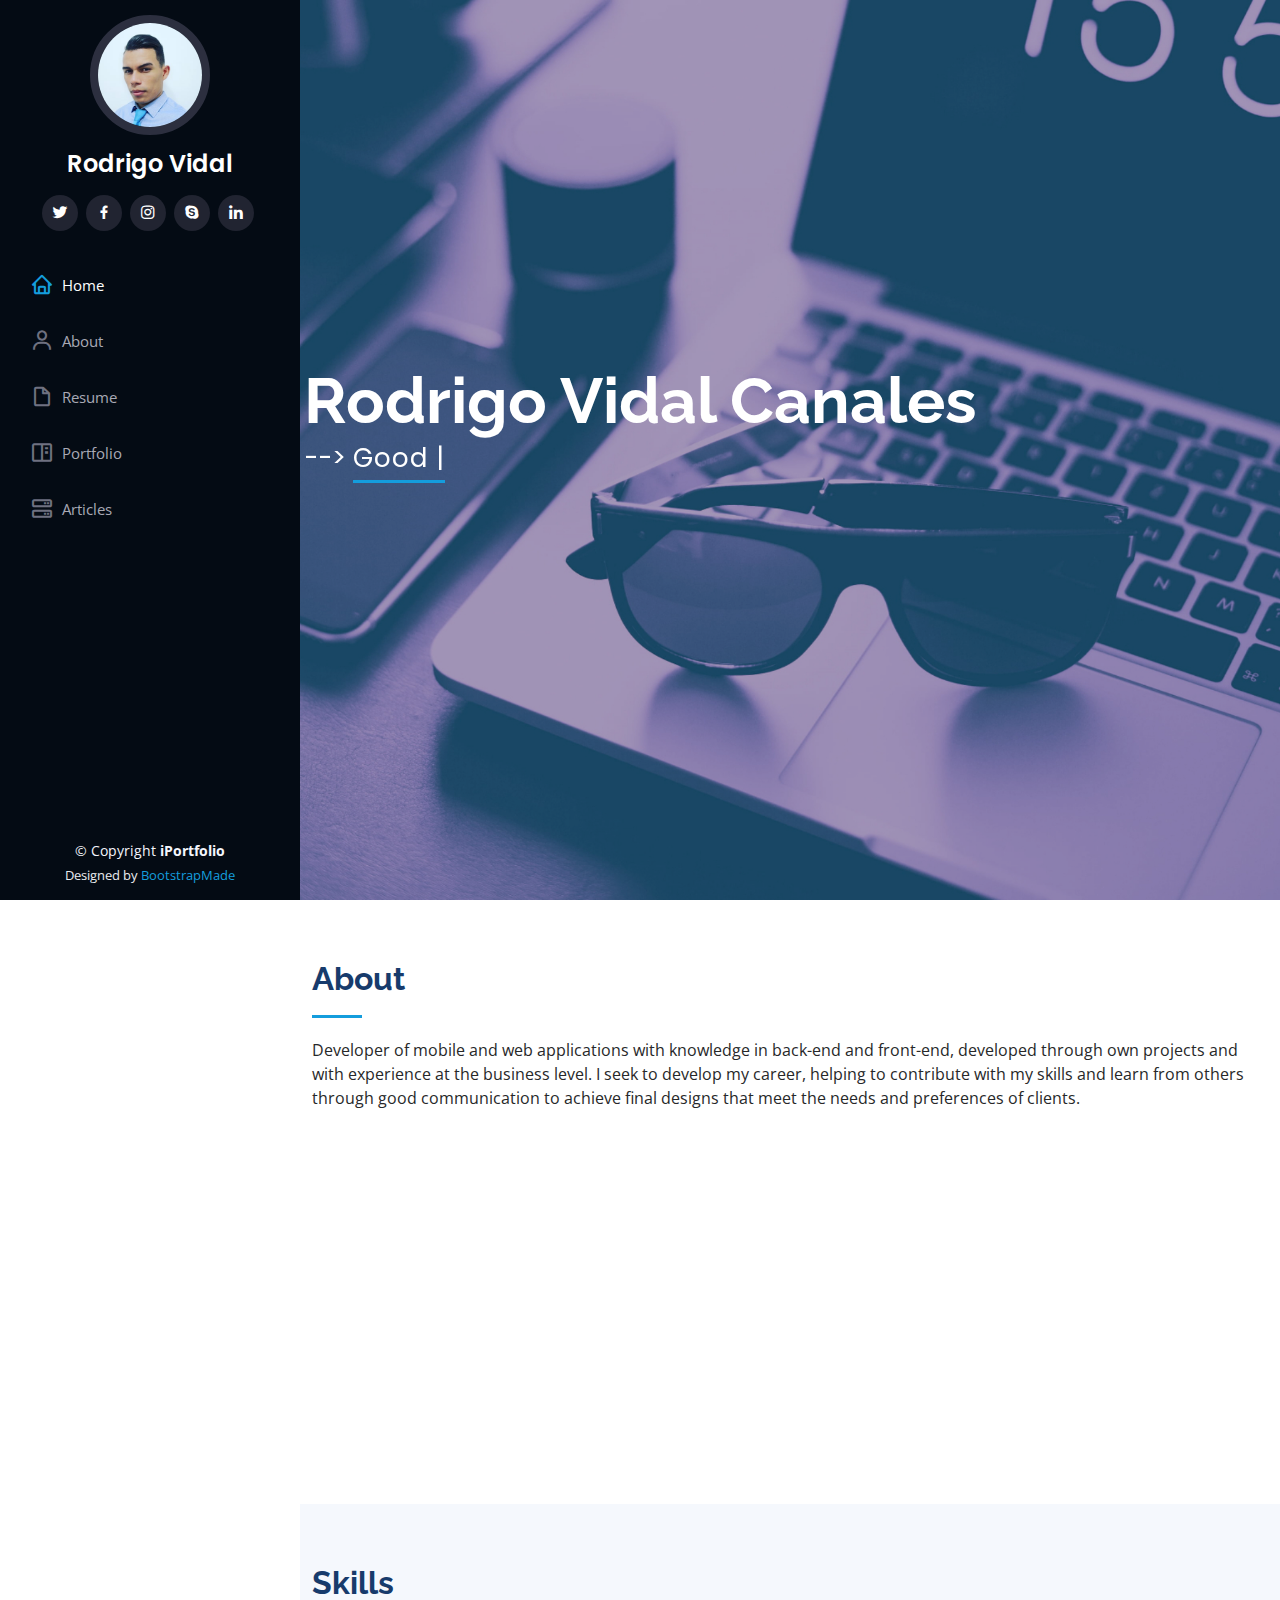
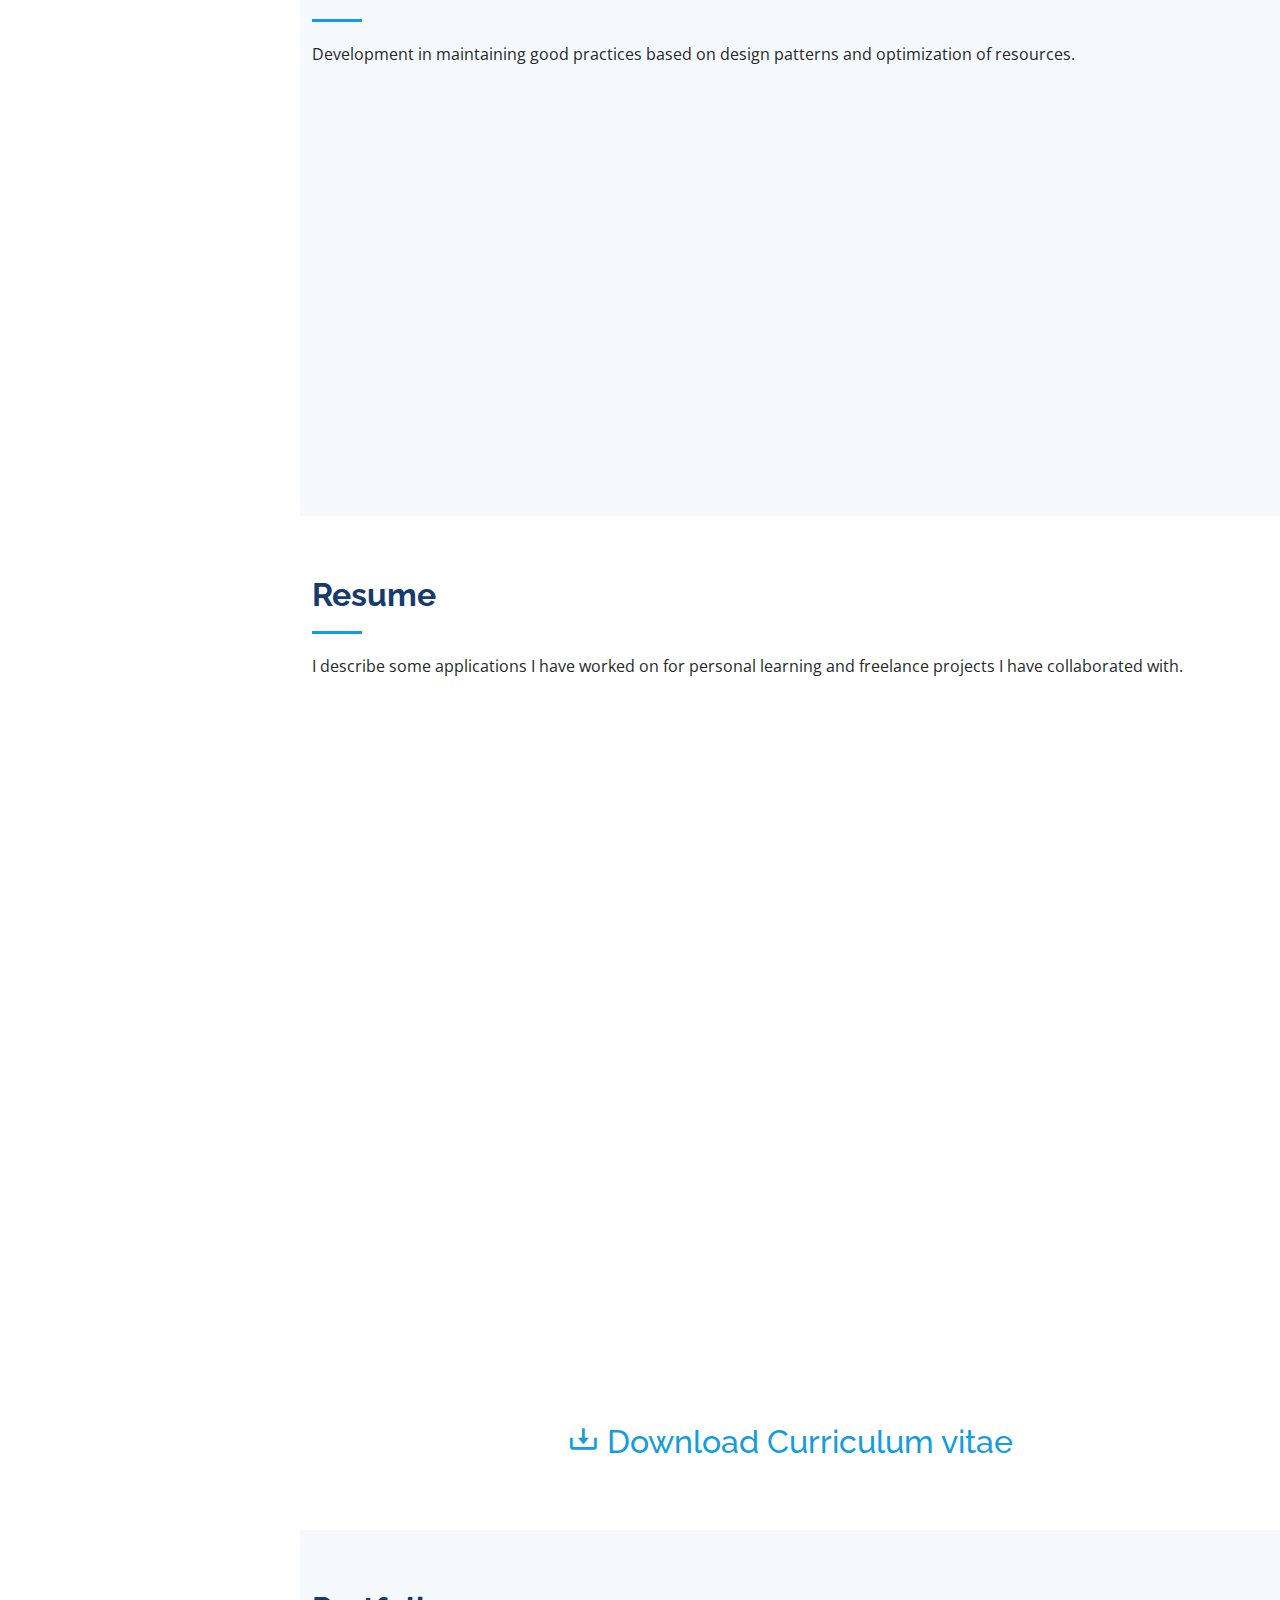
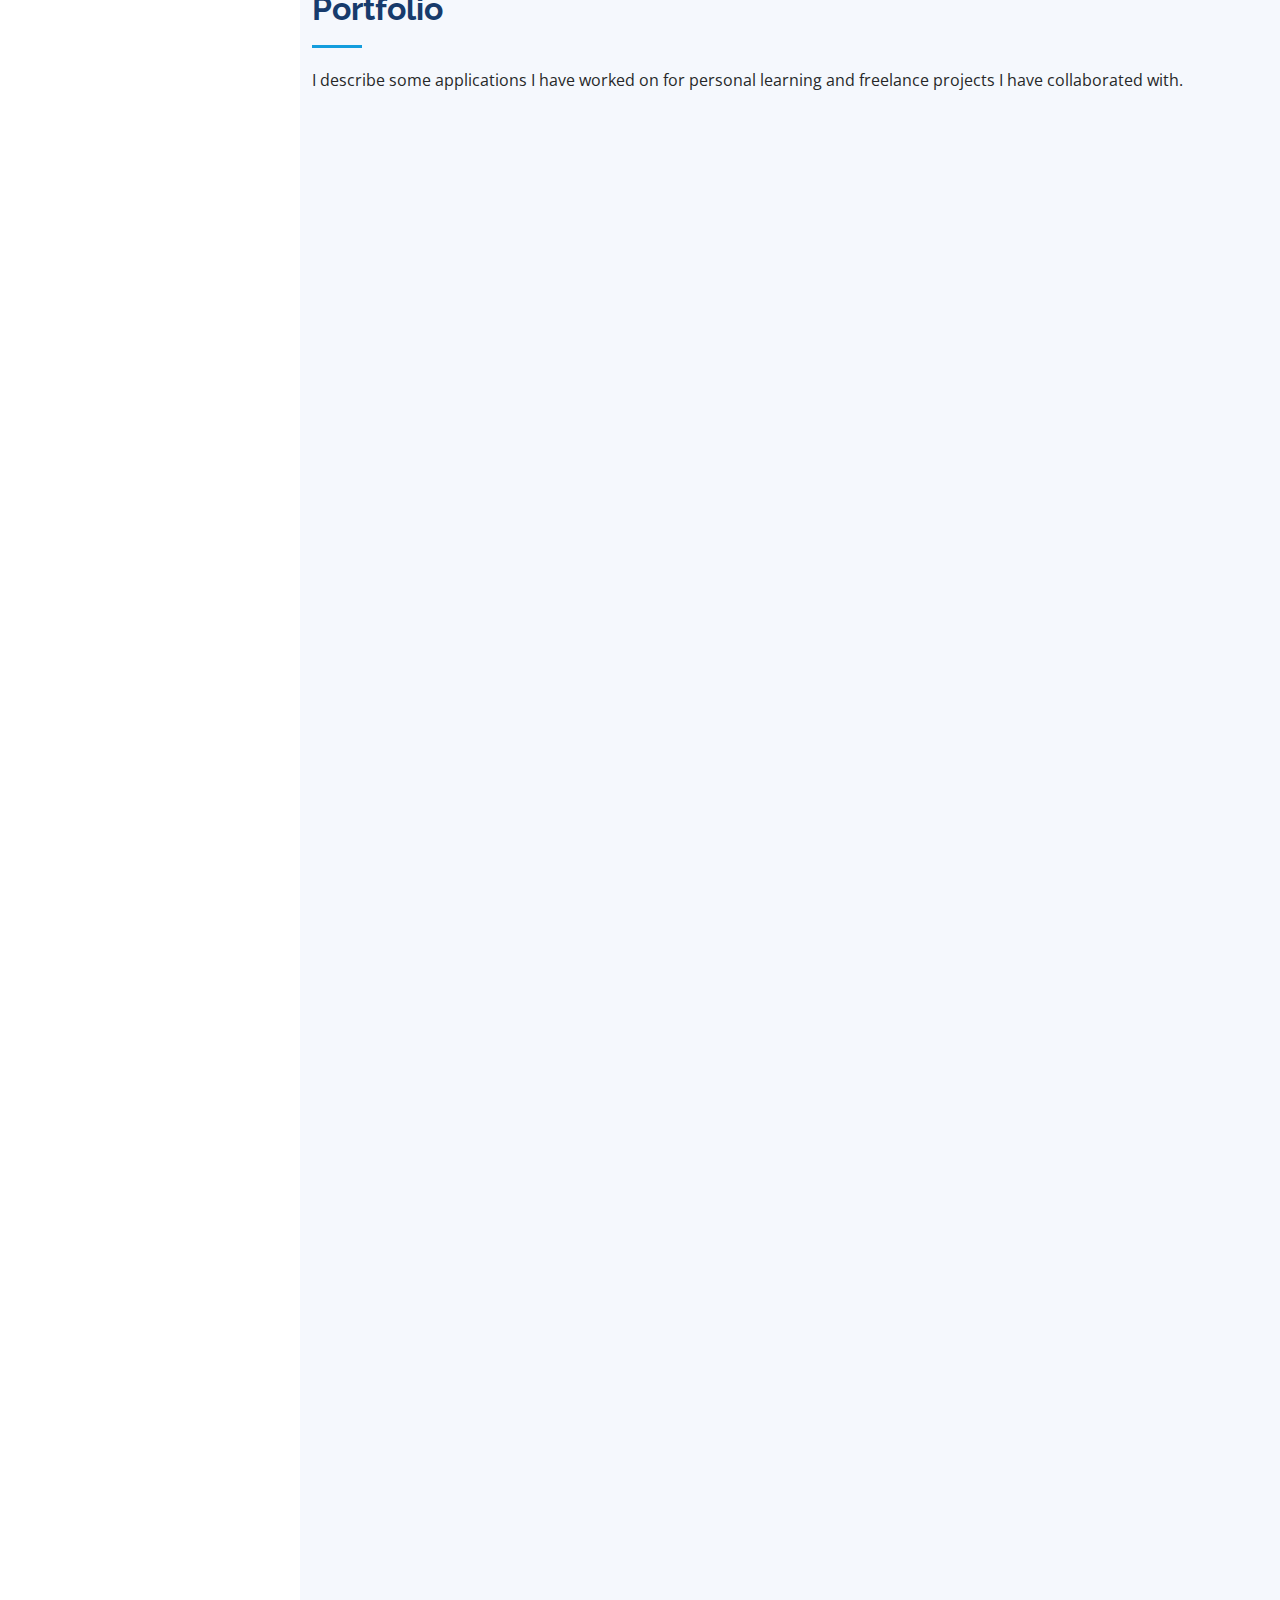
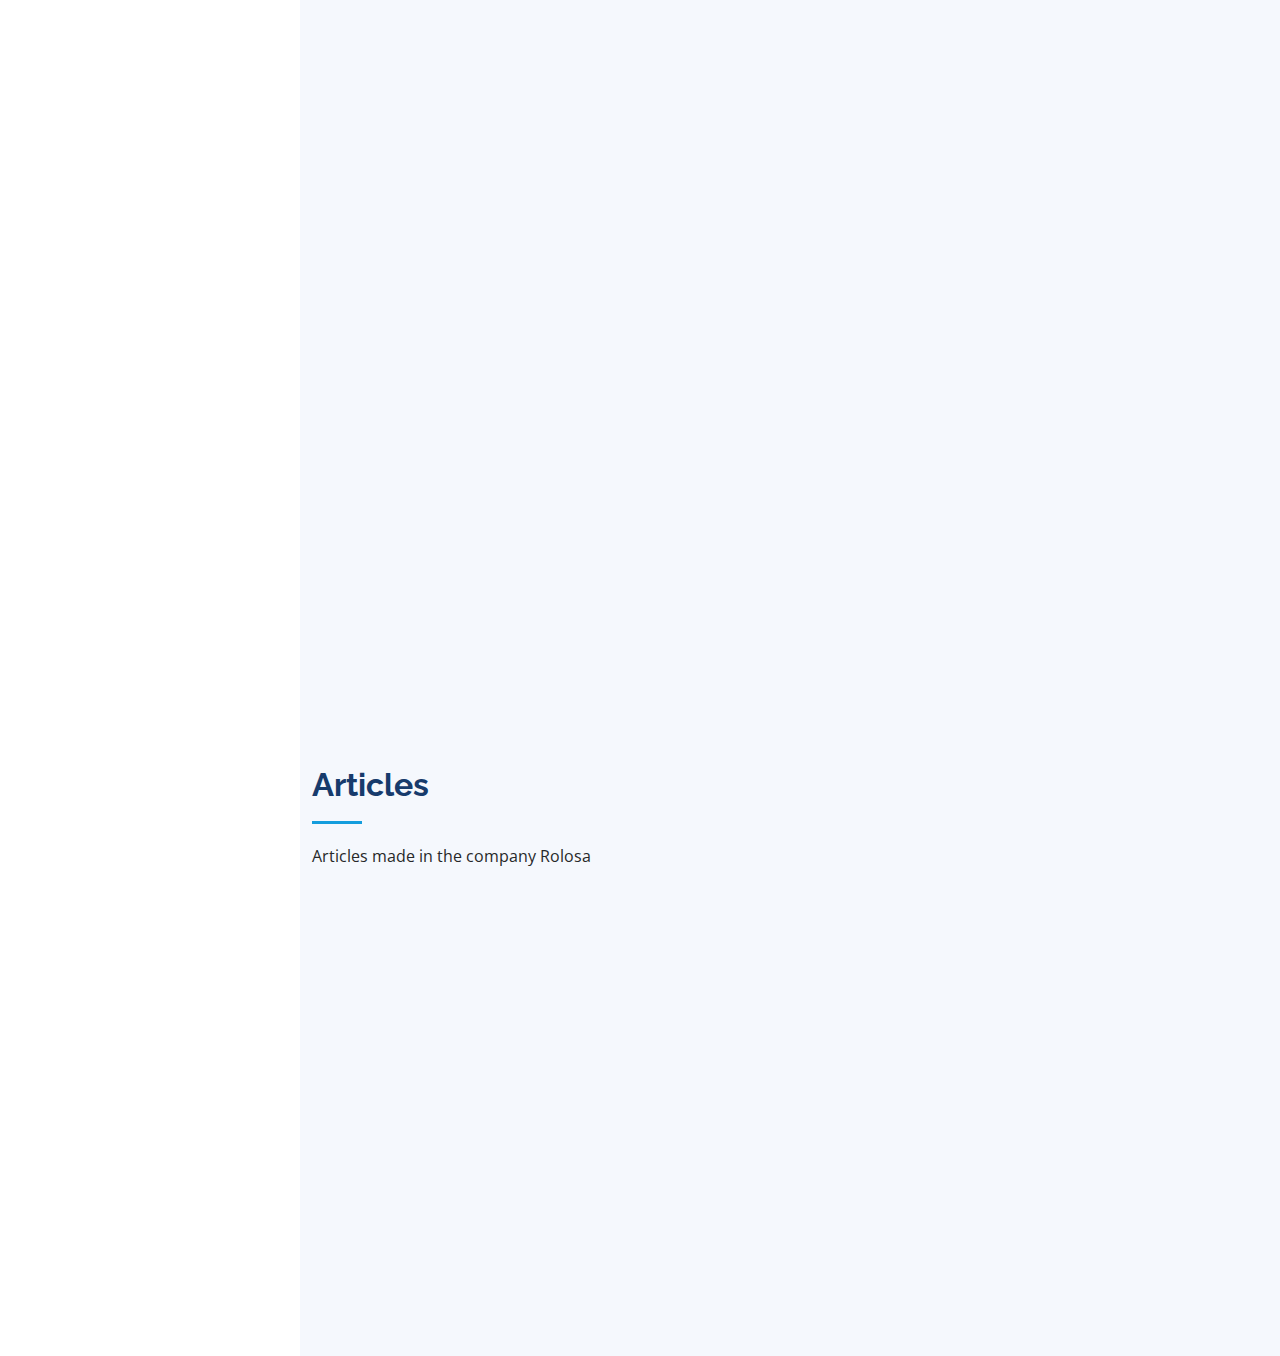
<file: index.html>
<!DOCTYPE html>
<html lang="en">

<head>
    <meta charset="utf-8">
    <meta content="width=device-width, initial-scale=1.0" name="viewport">

    <title>Rodrigo Vidal-Portafolio</title>
    <meta content="" name="description">
    <meta content="" name="keywords">

    <!-- Favicons -->
    <link href="assets/img/favicon.png" rel="icon">
    <link href="assets/img/apple-touch-icon.png" rel="apple-touch-icon">

    <!-- Google Fonts -->
    <link href="https://fonts.googleapis.com/css?family=Open+Sans:300,300i,400,400i,600,600i,700,700i|Raleway:300,300i,400,400i,500,500i,600,600i,700,700i|Poppins:300,300i,400,400i,500,500i,600,600i,700,700i" rel="stylesheet">

    <!-- Vendor CSS Files -->
    <link href="assets/vendor/aos/aos.css" rel="stylesheet">
    <link href="assets/vendor/bootstrap/css/bootstrap.min.css" rel="stylesheet">
    <link href="assets/vendor/bootstrap-icons/bootstrap-icons.css" rel="stylesheet">
    <link href="assets/vendor/boxicons/css/boxicons.min.css" rel="stylesheet">
    <link href="assets/vendor/glightbox/css/glightbox.min.css" rel="stylesheet">
    <link href="assets/vendor/swiper/swiper-bundle.min.css" rel="stylesheet">

    <!-- Template Main CSS File -->
    <link href="assets/css/style.css" rel="stylesheet">


</head>

<body>

    <!-- ======= Mobile nav toggle button ======= -->
    <i class="bi bi-list mobile-nav-toggle d-xl-none"></i>

    <!-- ======= Header ======= -->
    <header id="header">
        <div class="d-flex flex-column">

            <div class="profile">
                <img src="assets/img/profile-img3.jpg" alt="" class="img-fluid rounded-circle">
                <h1 class="text-light"><a href="index.html">Rodrigo Vidal</a></h1>
                <div class="social-links mt-3 text-center">
                    <a href="https://twitter.com/rodrigo48194136" class="twitter"><i class="bx bxl-twitter"></i></a>
                    <a href="https://www.facebook.com/rodrigovidalc" class="facebook"><i class="bx bxl-facebook"></i></a>
                    <a href="https://www.instagram.com/rodrigo_vidal_c/" class="instagram"><i class="bx bxl-instagram"></i></a>
                    <a href="#" class="google-plus"><i class="bx bxl-skype"></i></a>
                    <a href="https://www.linkedin.com/in/rodrigovidalc" class="linkedin"><i class="bx bxl-linkedin"></i></a>
                </div>
            </div>

            <nav id="navbar" class="nav-menu navbar">
                <ul>
                    <li><a href="#hero" class="nav-link scrollto active"><i class="bx bx-home"></i> <span>Home</span></a></li>
                    <li><a href="#about" class="nav-link scrollto"><i class="bx bx-user"></i> <span>About</span></a></li>
                    <li><a href="#resume" class="nav-link scrollto"><i class="bx bx-file-blank"></i> <span>Resume</span></a></li>
                    <li><a href="#portfolio" class="nav-link scrollto"><i class="bx bx-book-content"></i> <span>Portfolio</span></a></li>
                    <li><a href="#testimonials" class="nav-link scrollto"><i class="bx bx-server"></i> <span>Articles</span></a></li>
                    <!--   <li><a href="#contact" class="nav-link scrollto"><i class="bx bx-envelope"></i> <span>Contact</span></a></li> -->
                </ul>
            </nav>
            <!-- .nav-menu -->
        </div>
    </header>
    <!-- End Header -->

    <!-- ======= Hero Section ======= -->
    <section id="hero" class="d-flex flex-column justify-content-center align-items-center">
        <div class="hero-container" data-aos="fade-in">
            <h1>Rodrigo Vidal Canales </h1>
            <p>--> <span class="typed" data-typed-items="Good comunication, Responsability, Tolerance,Creative ,Puntuality,
        Analysis,Commitment, Teamwork "></span></p>
        </div>
    </section>
    <!-- End Hero -->

    <main id="main">

        <!-- ======= About Section ======= -->
        <section id="about" class="about">
            <div class="container">

                <div class="section-title">
                    <h2>About</h2>
                    <p> Developer of mobile and web applications with knowledge in back-end and front-end, developed through own projects and with experience at the business level. I seek to develop my career, helping to contribute with my skills and learn
                        from others through good communication to achieve final designs that meet the needs and preferences of clients. </p>
                </div>

                <div class="row">
                    <div class="col-lg-4" data-aos="fade-right">
                        <img src="assets/img/profile-img3.jpg" class="img-fluid" alt="">
                    </div>
                    <div class="col-lg-8 pt-4 pt-lg-0 content" data-aos="fade-left">
                        <h3> Jr. Developer Movil &amp; Web.</h3>
                        <p class="fst-italic">
                            What you do today is part of the future?. 
                        </p>
                        <div class="row">
                            <div class="col-lg-6">
                                <ul>
                                    <li><i class="bi bi-chevron-right"></i> <strong>Phone:</strong> <span>+506 7284 8535</span></li>
                                    <li><i class="bi bi-chevron-right"></i> <strong>City:</strong> <span>Liberia, Guanacaste, CRC</span></li>
                                    <li><a class="bi bi-chevron-right" href="https://github.com/vidal1101" target="_blank"><strong>GitHub:</strong> <span>Vidal1101</span></a></li>
                                    <li><i class="bi bi-chevron-right"></i> <strong>Age:</strong> <span>23</span></li>

                                </ul>
                            </div>
                            <div class="col-lg-6">
                                <ul>
                                    <li><i class="bi bi-chevron-right"></i> <strong>Degree:</strong> <span>Junior</span></li>
                                    <li><i class="bi bi-chevron-right"></i> <strong>PhEmailone:</strong> <span>Rodrigovidal278@gmail.com</span></li>
                                    <li><i class="bi bi-chevron-right"></i> <strong>Freelance:</strong> <span>Available</span></li>
                                    <li><a class="bi bi-chevron-right" href="https://www.youtube.com/@codeveloper"  target="_blank" ><strong>Youtube:</strong> <span>Codeveloper</span></a></li>
                                    
                                </ul>
                            </div>
                        </div>
                        <p>
                            The effective exploitation of its abstraction capabilities must be considered one of the most vital activities of a competent programmer. </p>
                    </div>
                </div>

            </div>
        </section>
        <!-- End About Section -->

        <!-- ======= Facts Section ======= -->
        <!--
    <section id="facts" class="facts">
      <div class="container">

        <div class="section-title">
          <h2>Facts</h2>
          <p>Magnam dolores commodi suscipit. Necessitatibus eius consequatur ex aliquid fuga eum quidem. Sit sint consectetur velit. Quisquam quos quisquam cupiditate. Et nemo qui impedit suscipit alias ea. Quia fugiat sit in iste officiis commodi quidem hic quas.</p>
        </div>

        <div class="row no-gutters">

          <div class="col-lg-3 col-md-6 d-md-flex align-items-md-stretch" data-aos="fade-up">
            <div class="count-box">
              <i class="bi bi-emoji-smile"></i>
              <span data-purecounter-start="0" data-purecounter-end="232" data-purecounter-duration="1" class="purecounter"></span>
              <p><strong>Happy Clients</strong> consequuntur quae</p>
            </div>
          </div>

          <div class="col-lg-3 col-md-6 d-md-flex align-items-md-stretch" data-aos="fade-up" data-aos-delay="100">
            <div class="count-box">
              <i class="bi bi-journal-richtext"></i>
              <span data-purecounter-start="0" data-purecounter-end="521" data-purecounter-duration="1" class="purecounter"></span>
              <p><strong>Projects</strong> adipisci atque cum quia aut</p>
            </div>
          </div>

          <div class="col-lg-3 col-md-6 d-md-flex align-items-md-stretch" data-aos="fade-up" data-aos-delay="200">
            <div class="count-box">
              <i class="bi bi-headset"></i>
              <span data-purecounter-start="0" data-purecounter-end="1453" data-purecounter-duration="1" class="purecounter"></span>
              <p><strong>Hours Of Support</strong> aut commodi quaerat</p>
            </div>
          </div>

          <div class="col-lg-3 col-md-6 d-md-flex align-items-md-stretch" data-aos="fade-up" data-aos-delay="300">
            <div class="count-box">
              <i class="bi bi-people"></i>
              <span data-purecounter-start="0" data-purecounter-end="32" data-purecounter-duration="1" class="purecounter"></span>
              <p><strong>Hard Workers</strong> rerum asperiores dolor</p>
            </div>
          </div>

        </div>

      </div>
    </section><!-- End Facts Section -->



        <!-- ======= Skills Section ======= -->
        <section id="skills" class="skills section-bg">
            <div class="container">

                <div class="section-title">
                    <h2>Skills</h2>
                    <p>
                        Development in maintaining good practices based on design patterns and optimization of resources.

                    </p>
                </div>

                <div class="row skills-content">

                    <div class="col-lg-6" data-aos="fade-up">

                        <div class="progress">
                            <span class="skill">JAVA<i class="val">70%</i></span>
                            <div class="progress-bar-wrap">
                                <div class="progress-bar" role="progressbar" aria-valuenow="70" aria-valuemin="0" aria-valuemax="100"></div>
                            </div>
                        </div>

                        <div class="progress">
                            <span class="skill">PYTHON <i class="val">70%</i></span>
                            <div class="progress-bar-wrap">
                                <div class="progress-bar" role="progressbar" aria-valuenow="70" aria-valuemin="0" aria-valuemax="100"></div>
                            </div>
                        </div>



                        <div class="progress">
                            <span class="skill">JAVASCRIPT <i class="val">70%</i></span>
                            <div class="progress-bar-wrap">
                                <div class="progress-bar" role="progressbar" aria-valuenow="60" aria-valuemin="0" aria-valuemax="100"></div>
                            </div>
                        </div>

                        <div class="progress">
                            <span class="skill">DART <i class="val">70%</i></span>
                            <div class="progress-bar-wrap">
                                <div class="progress-bar" role="progressbar" aria-valuenow="70" aria-valuemin="0" aria-valuemax="100"></div>
                            </div>
                        </div>

                        <div class="progress">
                            <span class="skill">PHP <i class="val">50%</i></span>
                            <div class="progress-bar-wrap">
                                <div class="progress-bar" role="progressbar" aria-valuenow="50" aria-valuemin="0" aria-valuemax="100"></div>
                            </div>
                        </div>

                        <div class="progress">
                            <span class="skill">SQLSERVER <i class="val">75%</i></span>
                            <div class="progress-bar-wrap">
                                <div class="progress-bar" role="progressbar" aria-valuenow="75" aria-valuemin="0" aria-valuemax="100"></div>
                            </div>
                        </div>



                    </div>

                    <div class="col-lg-6" data-aos="fade-up" data-aos-delay="100">

                        <div class="progress">
                            <span class="skill">Docker <i class="val">30%</i></span>
                            <div class="progress-bar-wrap">
                                <div class="progress-bar" role="progressbar" aria-valuenow="30" aria-valuemin="0" aria-valuemax="100"></div>
                            </div>
                        </div>

                        <div class="progress">
                            <span class="skill">CSS <i class="val">40%</i></span>
                            <div class="progress-bar-wrap">
                                <div class="progress-bar" role="progressbar" aria-valuenow="40" aria-valuemin="0" aria-valuemax="100"></div>
                            </div>
                        </div>


                        <div class="progress">
                            <span class="skill">FLUTTER <i class="val">80%</i></span>
                            <div class="progress-bar-wrap">
                                <div class="progress-bar" role="progressbar" aria-valuenow="80" aria-valuemin="0" aria-valuemax="100"></div>
                            </div>
                        </div>

                        <div class="progress">
                            <span class="skill">GIT <i class="val">75%</i></span>
                            <div class="progress-bar-wrap">
                                <div class="progress-bar" role="progressbar" aria-valuenow="75" aria-valuemin="0" aria-valuemax="100"></div>
                            </div>
                        </div>

                        <div class="progress">
                            <span class="skill">BOOTSTRAP <i class="val">70%</i></span>
                            <div class="progress-bar-wrap">
                                <div class="progress-bar" role="progressbar" aria-valuenow="70" aria-valuemin="0" aria-valuemax="100"></div>
                            </div>
                        </div>




                    </div>

                </div>

            </div>
        </section>
        <!-- End Skills Section -->

        <!-- ======= Resume Section ======= -->
        <section id="resume" class="resume">
            <div class="container">

                <div class="section-title">
                    <h2>Resume</h2>
                    <p> I describe some applications I have worked on for personal learning and freelance projects I have collaborated with.</p>
                </div>

                <div class="row">
                    <div class="col-lg-6" data-aos="fade-up">
                        <h3 class="resume-title">Sumary</h3>
                        <div class="resume-item pb-0">
                            <h4>Rodrigo Vidal</h4>
                            <p><em>Junior developer with 2 years of experience in managing web and mobile technologies,
                               object-oriented programming, knowledge of databases and Apis consumption.</em></p>
                            <!--   
                            <ul>
                                <li>Portland par 127,Orlando, FL</li>
                                <li>(123) 456-7891</li>
                                <li>alice.barkley@example.com</li>
                            </ul>
                            -->
                        </div>

                        <h3 class="resume-title">Education</h3>
                        <div class="resume-item">
                            <h4>Information and technology engineering</h4>
                            <h5>2019 - 2022</h5>
                            <p><em></em>University Tecnica Nacional, Liberia, CR</em>
                            </p>
                            <p>institution in which I learned the basic knowledge of programming and topics related to computers, hadware and software. </p>
                        </div>
                        <div class="resume-item">
                            <h4>Development Web&amp; Mobile</h4>
                            <!-- <h5>startdate - enddate</h5> -->
                            <p><em>Udemy</em></p>
                            <p>self-taught learning with current technologies in mobile development, but that are stable and with exponential growth. Everything I learned and put into practice in various projects that are in my GitHub repository.</p>
                        </div>
                    </div>

                    <div class="col-lg-6" data-aos="fade-up" data-aos-delay="100">

                        

                        <h3 class="resume-title">Professional Experience</h3>

                        <div class="resume-item">
                            <h4>Flutter Mobile Programmer</h4>
                            <h5>june 2022 - october 2022</h5>
                            <p><em>Guanacaste, Liberia</em></p>
                            <ul>
                                <p>mobile application made with flutter sdk to control medications and other diseases</p>
                            </ul>
                        </div>

                        <div class="resume-item">
                            <h4>Programmer internship at Rolosa company</h4>
                            <h5>november 2021 - May 2022 </h5>
                            <p><em>Guanacaste, Liberia</em></p>
                            <ul>
                                <p>Internship with the Rolosa company, he holds the position of programmer for one of its most robust systems, Ecofirma, in which he contributes to the development of modules using the drupal cms.</p>
                            </ul>
                        </div>

                        

                        <div class="resume-item">
                            <h4>Java Programmer </h4>
                            <h5>2020</h5>
                            <p><em>Guanacaste, liberia </em></p>
                            <ul>
                                <p>Desktop application for the sugar company of AseCasta, in which they required a payroll control for the seasons. made in java with HIBERNATE+JPA</p>
                            </ul>
                        </div>

                    </div>
                </div>


                <br>


                <div class="col-12 box portfolio-item filter-app text-center">
                    <a onclick="donwloadCV()" id="download_cv" href="assets/cv/Software-Dev_Rodrigo_Vidal.pdf" target="_blank">
                        <h2> <i class='bx bx-download'></i> Download Curriculum vitae</h2>
                    </a>
                </div>

            </div>
        </section>
        <!-- End Resume Section -->

        <!-- ======= Portfolio Section ======= -->
        <section id="portfolio" class="portfolio section-bg">
            <div class="container">

                <div class="section-title">
                    <h2>Portfolio</h2>
                    <p>I describe some applications I have worked on for personal learning and freelance projects I have collaborated with. </p>
                </div>

                <div class="row" data-aos="fade-up">
                    <div class="col-lg-12 d-flex justify-content-center">
                        <ul id="portfolio-flters">
                            <li data-filter="*" class="filter-active">All</li>
                            <li data-filter=".filter-app">App</li>
                            <li data-filter=".filter-card">Card</li>
                            <li data-filter=".filter-web">Web</li>
                        </ul>
                    </div>
                </div>

                <div class="row portfolio-container" data-aos="fade-up" data-aos-delay="100">

                    <div class="col-lg-4 col-md-6 portfolio-item filter-app">
                        <div class="portfolio-wrap">
                            <img src="assets/img/portfolio/img1.jpg" class="img-fluid" alt="">
                            <div class="portfolio-links">
                                <a href="assets/img/portfolio/portfolio-1.jpg" data-gallery="portfolioGallery" class="portfolio-lightbox" title="App 1"><i class="bx bx-plus"></i></a>
                                <p></p>
                            </div>
                        </div>
                    </div>

                    <div class="col-lg-4 col-md-6 portfolio-item filter-app">
                        <div class="portfolio-wrap">
                            <img src="assets/img/portfolio/img2.jpg" class="img-fluid" alt="">
                            <div class="portfolio-links">
                                <a href="assets/img/portfolio/portfolio-2.jpg" data-gallery="portfolioGallery" class="portfolio-lightbox" title="Web 3"><i class="bx bx-plus"></i></a>
                                <a href="portfolio-details.html" title="More Details"><i class="bx bx-link"></i></a>
                            </div>
                        </div>
                    </div>

                    <div class="col-lg-4 col-md-6 portfolio-item filter-app">
                        <div class="portfolio-wrap">
                            <img src="assets/img/portfolio/img3.jpg" class="img-fluid" alt="">
                            <div class="portfolio-links">
                                <a href="assets/img/portfolio/portfolio-3.jpg" data-gallery="portfolioGallery" class="portfolio-lightbox" title="App 2"><i class="bx bx-plus"></i></a>
                                <a href="portfolio-details.html" title="More Details"><i class="bx bx-link"></i></a>
                            </div>
                        </div>
                    </div>

                    <div class="col-lg-4 col-md-6 portfolio-item filter-app">
                        <div class="portfolio-wrap">
                            <img src="assets/img/portfolio/img4.jpg" class="img-fluid" alt="">
                            <div class="portfolio-links">
                                <a href="assets/img/portfolio/portfolio-4.jpg" data-gallery="portfolioGallery" class="portfolio-lightbox" title="Card 2"><i class="bx bx-plus"></i></a>
                                <a href="portfolio-details.html" title="More Details"><i class="bx bx-link"></i></a>
                            </div>
                        </div>
                    </div>

                    <div class="col-lg-4 col-md-6 portfolio-item filter-app">
                        <div class="portfolio-wrap">
                            <img src="assets/img/portfolio/img5.jpg" class="img-fluid" alt="">
                            <div class="portfolio-links">
                                <a href="assets/img/portfolio/portfolio-5.jpg" data-gallery="portfolioGallery" class="portfolio-lightbox" title="Web 2"><i class="bx bx-plus"></i></a>
                                <a href="portfolio-details.html" title="More Details"><i class="bx bx-link"></i></a>
                            </div>
                        </div>
                    </div>

                    <div class="col-lg-4 col-md-6 portfolio-item filter-app">
                        <div class="portfolio-wrap">
                            <img src="assets/img/portfolio/img6.jpg" class="img-fluid" alt="">
                            <div class="portfolio-links">
                                <a href="assets/img/portfolio/portfolio-6.jpg" data-gallery="portfolioGallery" class="portfolio-lightbox" title="App 3"><i class="bx bx-plus"></i></a>
                                <a href="portfolio-details.html" title="More Details"><i class="bx bx-link"></i></a>
                            </div>
                        </div>
                    </div>

                    <div class="col-lg-4 col-md-6 portfolio-item filter-app">
                        <div class="portfolio-wrap">
                            <img src="assets/img/portfolio/img7.jpg" class="img-fluid" alt="">
                            <div class="portfolio-links">
                                <a href="assets/img/portfolio/portfolio-7.jpg" data-gallery="portfolioGallery" class="portfolio-lightbox" title="Card 1"><i class="bx bx-plus"></i></a>
                                <a href="portfolio-details.html" title="More Details"><i class="bx bx-link"></i></a>
                            </div>
                        </div>
                    </div>

                    <div class="col-lg-4 col-md-6 portfolio-item filter-app">
                        <div class="portfolio-wrap">
                            <img src="assets/img/portfolio/img8.jpg" class="img-fluid" alt="">
                            <div class="portfolio-links">
                                <a href="assets/img/portfolio/portfolio-8.jpg" data-gallery="portfolioGallery" class="portfolio-lightbox" title="Card 3"><i class="bx bx-plus"></i></a>
                                <a href="portfolio-details.html" title="More Details"><i class="bx bx-link"></i></a>
                            </div>
                        </div>
                    </div>

                    <div class="col-lg-4 col-md-6 portfolio-item filter-app">
                        <div class="portfolio-wrap">
                            <img src="assets/img/portfolio/img9.jpg" class="img-fluid" alt="">
                            <div class="portfolio-links">
                                <a href="assets/img/portfolio/portfolio-9.jpg" data-gallery="portfolioGallery" class="portfolio-lightbox" title="Web 3"><i class="bx bx-plus"></i></a>
                                <a href="portfolio-details.html" title="More Details"><i class="bx bx-link"></i></a>
                            </div>
                        </div>
                    </div>

                    <br>


                    <div class="col-12 box portfolio-item filter-app text-center">
                        <a href="https://drive.google.com/file/d/15Q9z2qZTX5ZjdVA2JXmF7PQfXqyBCfJZ/view?usp=sharing" target="_blank">
                            <h3> <i class="bx bx-link"></i> Download App </h3>
                        </a>
                    </div>



                </div>




            </div>


        </section>

        <!-- End Portfolio Section -->

        <!-- ======= Services Section =======
    <section id="services" class="services">
      <div class="container">

        <div class="section-title">
          <h2>Services</h2>
          <p>Magnam dolores commodi suscipit. Necessitatibus eius consequatur ex aliquid fuga eum quidem. Sit sint consectetur velit. Quisquam quos quisquam cupiditate. Et nemo qui impedit suscipit alias ea. Quia fugiat sit in iste officiis commodi quidem hic quas.</p>
        </div>

        <div class="row">
          <div class="col-lg-4 col-md-6 icon-box" data-aos="fade-up">
            <div class="icon"><i class="bi bi-briefcase"></i></div>
            <h4 class="title"><a href="">Lorem Ipsum</a></h4>
                            <p class="description">Voluptatum deleniti atque corrupti quos dolores et quas molestias excepturi sint occaecati cupiditate non provident</p>
            </div>
            <div class="col-lg-4 col-md-6 icon-box" data-aos="fade-up" data-aos-delay="100">
                <div class="icon"><i class="bi bi-card-checklist"></i></div>
                <h4 class="title"><a href="">Dolor Sitema</a></h4>
                <p class="description">Minim veniam, quis nostrud exercitation ullamco laboris nisi ut aliquip ex ea commodo consequat tarad limino ata</p>
            </div>
            <div class="col-lg-4 col-md-6 icon-box" data-aos="fade-up" data-aos-delay="200">
                <div class="icon"><i class="bi bi-bar-chart"></i></div>
                <h4 class="title"><a href="">Sed ut perspiciatis</a></h4>
                <p class="description">Duis aute irure dolor in reprehenderit in voluptate velit esse cillum dolore eu fugiat nulla pariatur</p>
            </div>
            <div class="col-lg-4 col-md-6 icon-box" data-aos="fade-up" data-aos-delay="300">
                <div class="icon"><i class="bi bi-binoculars"></i></div>
                <h4 class="title"><a href="">Magni Dolores</a></h4>
                <p class="description">Excepteur sint occaecat cupidatat non proident, sunt in culpa qui officia deserunt mollit anim id est laborum</p>
            </div>
            <div class="col-lg-4 col-md-6 icon-box" data-aos="fade-up" data-aos-delay="400">
                <div class="icon"><i class="bi bi-brightness-high"></i></div>
                <h4 class="title"><a href="">Nemo Enim</a></h4>
                <p class="description">At vero eos et accusamus et iusto odio dignissimos ducimus qui blanditiis praesentium voluptatum deleniti atque</p>
            </div>
            <div class="col-lg-4 col-md-6 icon-box" data-aos="fade-up" data-aos-delay="500">
                <div class="icon"><i class="bi bi-calendar4-week"></i></div>
                <h4 class="title"><a href="">Eiusmod Tempor</a></h4>
                <p class="description">Et harum quidem rerum facilis est et expedita distinctio. Nam libero tempore, cum soluta nobis est eligendi</p>
            </div>
            </div>

            </div>
        </section>
        <!-- End Services Section -->


        <!-- ======= Testimonials Section ======= -->



        <section id="testimonials" class="testimonials section-bg">
            <div class="container">

                <div class="section-title">
                    <h2>Articles</h2>
                    <p>Articles made in the company Rolosa</p>
                </div>

                <div class="testimonials-slider swiper-container" data-aos="fade-up" data-aos-delay="100">
                    <div class="swiper-wrapper">

                        <div class="swiper-slide">
                            <div class="testimonial-item" data-aos="fade-up">
                                <p>
                                    <i class="bx bxs-quote-alt-left quote-icon-left"></i> In this blog we will learn how to create a basic JPA web project using hibernate as a jpa implementation and maven, which is a software tool for managing and building
                                    projects.
                                    <i class="bx bxs-quote-alt-right quote-icon-right"></i>
                                </p>
                                <img src="assets/img/blog/jpa+hibernate.jpeg" class="testimonial-img" alt="">

                                <br>
                                <h3><a href="https://kb.rolosa.com/proyecto-jpa-java-web-usando-hibernate/" target="_blank">Go to the blog</a></h3>
                                <h4></h4>
                            </div>
                        </div>

                        <div class="swiper-slide">
                            <div class="testimonial-item" data-aos="fade-up" data-aos-delay="100">
                                <p>
                                    <i class="bx bxs-quote-alt-left quote-icon-left"></i> In this blog I will explain a little about the use of Docker with Mysql, the configuration and use.
                                    <i class="bx bxs-quote-alt-right quote-icon-right"></i>
                                </p>
                                <img src="assets/img/blog/docker con mysql .png" class="testimonial-img" alt="">
                                <br>
                                <h3><a href="https://kb.rolosa.com/docker-container-con-mysql/" target="_blank">Go to the blog</a></h3>
                                <h4></h4>
                            </div>
                        </div>

                        <div class="swiper-slide">
                            <div class="testimonial-item" data-aos="fade-up" data-aos-delay="200">
                                <p>
                                    <i class="bx bxs-quote-alt-left quote-icon-left"></i> In this article we will create a Docker container with a php image along with an apache web server, to run our development projects.
                                    <i class="bx bxs-quote-alt-right quote-icon-right"></i>
                                </p>
                                <img src="assets/img/blog/dockerphp.jpeg" class="testimonial-img" alt="">
                                <br>
                                <h3><a href="https://kb.rolosa.com/docker-php/" target="_blank">Go to the blog</a></h3>
                                <h4></h4>
                            </div>
                        </div>

                        <div class="swiper-slide">
                            <div class="testimonial-item" data-aos="fade-up" data-aos-delay="300">
                                <p>
                                    <i class="bx bxs-quote-alt-left quote-icon-left"></i> In this blog we will explain about the structure of apirouter in the implementation with the fastapi framework, which allows us to use it very easily to create Api's
                                    and with this structure it is possible to modulate packages
                                    <i class="bx bxs-quote-alt-right quote-icon-right"></i>
                                </p>
                                <img src="assets/img/blog/fastapi.jpeg" class="testimonial-img" alt="">
                                <br>
                                <h3><a href="https://kb.rolosa.com/estructura-apirouter-con-fastapi-de-python/" target="_blank">Go to the blog</a></h3>
                                <h4></h4>
                            </div>
                        </div>

                        <div class="swiper-slide">
                            <div class="testimonial-item" data-aos="fade-up" data-aos-delay="400">
                                <p>
                                    <i class="bx bxs-quote-alt-left quote-icon-left"></i> This article is intended to carry out an installation process for the flutter framework in Linux environments.
                                    <i class="bx bxs-quote-alt-right quote-icon-right"></i>
                                </p>
                                <img src="assets/img/blog/flutterinstalation.jpeg" class="testimonial-img" alt="">
                                <br>
                                <h3><a href="https://kb.rolosa.com/instalacion-de-flutter-en-linux/" target="_blank">Go to the blog</a></h3>
                                <h4></h4>
                            </div>
                        </div>

                    </div>
                    <div class="swiper-pagination"></div>
                </div>

            </div>
        </section>




        <!-- ======= Contact Section ======= -->

        <!--
        <section id="contact" class="contact">
            <div class="container">

                <div class="section-title">
                    <h2>Contact</h2>
                    <p>Magnam dolores commodi suscipit. Necessitatibus eius consequatur ex aliquid fuga eum quidem. Sit sint consectetur velit. Quisquam quos quisquam cupiditate. Et nemo qui impedit suscipit alias ea. Quia fugiat sit in iste officiis commodi
                        quidem hic quas.</p>
                </div>

                <div class="row" data-aos="fade-in">

                    <div class="col-lg-5 d-flex align-items-stretch">
                        <div class="info">
                            <div class="address">
                                <i class="bi bi-geo-alt"></i>
                                <h4>Location:</h4>
                                <p>A108 Adam Street, New York, NY 535022</p>
                            </div>

                            <div class="email">
                                <i class="bi bi-envelope"></i>
                                <h4>Email:</h4>
                                <p>rodrigovidal278@gmail.com</p>
                            </div>

                            <div class="phone">
                                <i class="bi bi-phone"></i>
                                <h4>Call:</h4>
                                <p>+506 72848535</p>
                            </div>

                            <iframe src="https://www.google.com/maps/embed?pb=!1m14!1m8!1m3!1d12097.433213460943!2d-74.0062269!3d40.7101282!3m2!1i1024!2i768!4f13.1!3m3!1m2!1s0x0%3A0xb89d1fe6bc499443!2sDowntown+Conference+Center!5e0!3m2!1smk!2sbg!4v1539943755621" frameborder="0"
                                style="border:0; width: 100%; height: 290px;" allowfullscreen></iframe>
                        </div>

                    </div>

                    <div class="col-lg-7 mt-5 mt-lg-0 d-flex align-items-stretch">
                        <form action="forms/contact.php" method="post" role="form" class="php-email-form">

                            <div class="row">
                                <div class="form-group col-md-6">
                                    <label for="name">Your Name</label>
                                    <input type="text" name="name" class="form-control" id="name" required>
                                </div>
                                <div class="form-group col-md-6">
                                    <label for="name">Your Email</label>
                                    <input type="email" class="form-control" name="email" id="email" required>
                                </div>
                            </div>
                            <div class="form-group">
                                <label for="name">Subject</label>
                                <input type="text" class="form-control" name="subject" id="subject" required>
                            </div>
                            <div class="form-group">
                                <label for="name">Message</label>
                                <textarea class="form-control" name="message" rows="10" required></textarea>
                            </div>
                            <div class="my-3">
                                <div class="loading">Loading</div>
                                <div class="error-message"></div>
                                <div class="sent-message">Your message has been sent. Thank you!</div>
                            </div>
                            <div class="text-center"><button type="submit">Send Message</button></div>
                        </form>
                    </div>

                </div>

            </div>
        </section>

        -->
        <!-- End Contact Section -->

    </main>
    <!-- End #main -->

    <!-- ======= Footer ======= -->
    <footer id="footer">
        <div class="container">
            <div class="copyright">
                &copy; Copyright <strong><span>iPortfolio</span></strong>
            </div>
            <div class="credits">
                <!-- All the links in the footer should remain intact. -->
                <!-- You can delete the links only if you purchased the pro version. -->
                <!-- Licensing information: https://bootstrapmade.com/license/ -->
                <!-- Purchase the pro version with working PHP/AJAX contact form: https://bootstrapmade.com/iportfolio-bootstrap-portfolio-websites-template/ -->
                Designed by <a href="https://bootstrapmade.com/">BootstrapMade</a>
            </div>
        </div>
    </footer>
    <!-- End  Footer -->

    <a href="#" class="back-to-top d-flex align-items-center justify-content-center"><i class="bi bi-arrow-up-short"></i></a>

    <!-- Vendor JS Files -->
    <script src="assets/vendor/aos/aos.js"></script>
    <script src="assets/vendor/bootstrap/js/bootstrap.bundle.min.js"></script>
    <script src="assets/vendor/glightbox/js/glightbox.min.js"></script>
    <script src="assets/vendor/isotope-layout/isotope.pkgd.min.js"></script>
    <script src="assets/vendor/php-email-form/validate.js"></script>
    <script src="assets/vendor/purecounter/purecounter.js"></script>
    <script src="assets/vendor/swiper/swiper-bundle.min.js"></script>
    <script src="assets/vendor/typed.js/typed.min.js"></script>
    <script src="assets/vendor/waypoints/noframework.waypoints.js"></script>
    <script src="forms/contact.php"></script>
    <!-- Template Main JS File -->
    <script src="assets/js/main.js"></script>

    <script src="assets/js/myfuntion.js"></script>

</body>

</html>
</file>
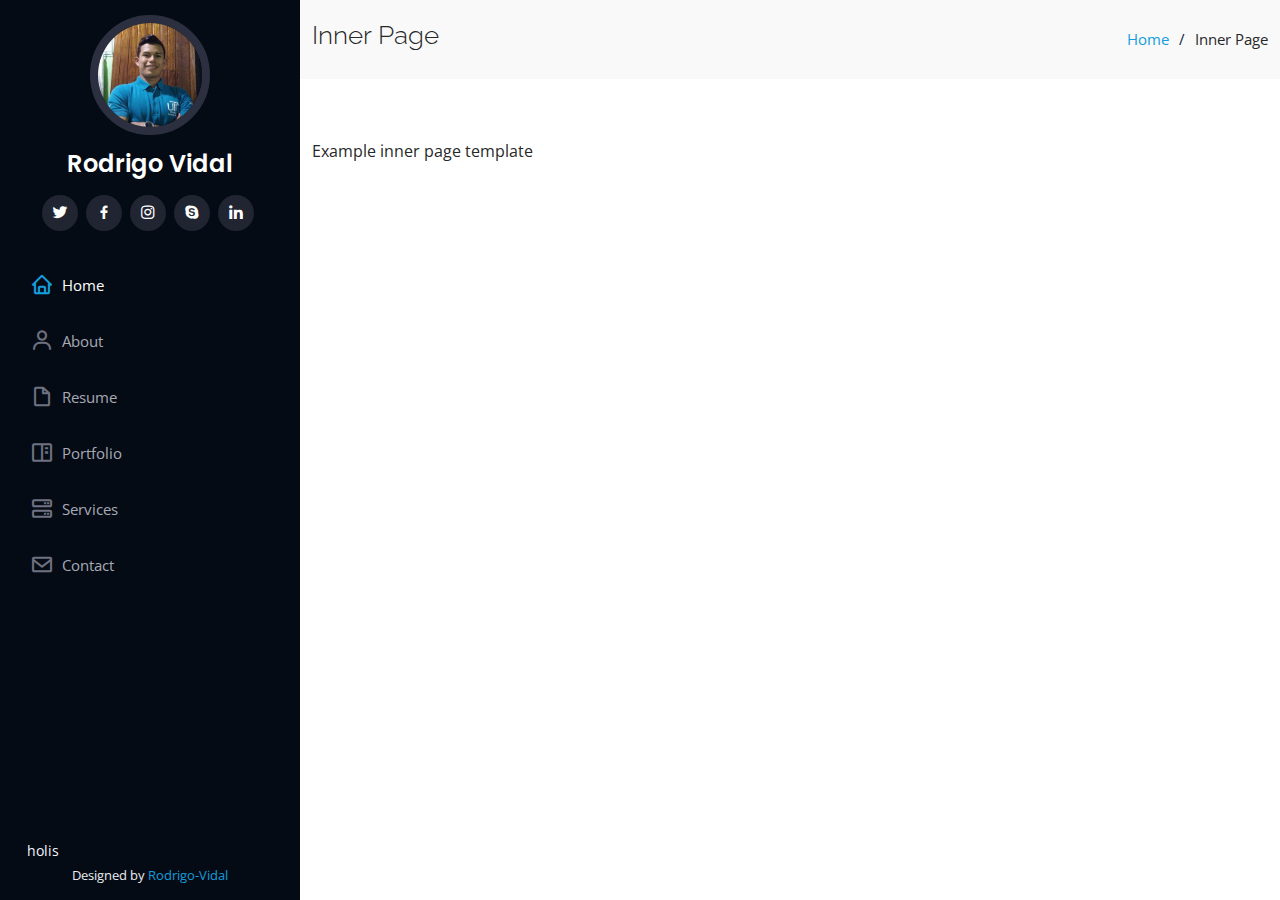
<file: inner-page.html>
<!DOCTYPE html>
<html lang="en">

<head>
  <meta charset="utf-8">
  <meta content="width=device-width, initial-scale=1.0" name="viewport">

  <title>Inner Page - iPortfolio Bootstrap Template</title>
  <meta content="" name="description">
  <meta content="" name="keywords">

  <!-- Favicons -->
  <link href="assets/img/favicon.png" rel="icon">
  <link href="assets/img/apple-touch-icon.png" rel="apple-touch-icon">

  <!-- Google Fonts -->
  <link href="https://fonts.googleapis.com/css?family=Open+Sans:300,300i,400,400i,600,600i,700,700i|Raleway:300,300i,400,400i,500,500i,600,600i,700,700i|Poppins:300,300i,400,400i,500,500i,600,600i,700,700i" rel="stylesheet">

  <!-- Vendor CSS Files -->
  <link href="assets/vendor/aos/aos.css" rel="stylesheet">
  <link href="assets/vendor/bootstrap/css/bootstrap.min.css" rel="stylesheet">
  <link href="assets/vendor/bootstrap-icons/bootstrap-icons.css" rel="stylesheet">
  <link href="assets/vendor/boxicons/css/boxicons.min.css" rel="stylesheet">
  <link href="assets/vendor/glightbox/css/glightbox.min.css" rel="stylesheet">
  <link href="assets/vendor/swiper/swiper-bundle.min.css" rel="stylesheet">

  <!-- Template Main CSS File -->
  <link href="assets/css/style.css" rel="stylesheet">

  <!-- =======================================================
  * Template Name: iPortfolio - v3.2.0
  * Template URL: https://bootstrapmade.com/iportfolio-bootstrap-portfolio-websites-template/
  * Author: BootstrapMade.com
  * License: https://bootstrapmade.com/license/
  ======================================================== -->
</head>

<body>

  <!-- ======= Mobile nav toggle button ======= -->
  <i class="bi bi-list mobile-nav-toggle d-xl-none"></i>

  <!-- ======= Header ======= -->
  <header id="header">
    <div class="d-flex flex-column">

      <div class="profile">
        <img src="assets/img/profile-img.jpg" alt="" class="img-fluid rounded-circle">
        <h1 class="text-light"><a href="index.html">Rodrigo Vidal</a></h1>
        <div class="social-links mt-3 text-center">
          <a href="#" class="twitter"><i class="bx bxl-twitter"></i></a>
          <a href="#" class="facebook"><i class="bx bxl-facebook"></i></a>
          <a href="#" class="instagram"><i class="bx bxl-instagram"></i></a>
          <a href="#" class="google-plus"><i class="bx bxl-skype"></i></a>
          <a href="#" class="linkedin"><i class="bx bxl-linkedin"></i></a>
        </div>
      </div>

      <nav id="navbar" class="nav-menu navbar">
        <ul>
          <li><a href="#hero" class="nav-link scrollto active"><i class="bx bx-home"></i> <span>Home</span></a></li>
          <li><a href="#about" class="nav-link scrollto"><i class="bx bx-user"></i> <span>About</span></a></li>
          <li><a href="#resume" class="nav-link scrollto"><i class="bx bx-file-blank"></i> <span>Resume</span></a></li>
          <li><a href="#portfolio" class="nav-link scrollto"><i class="bx bx-book-content"></i> <span>Portfolio</span></a></li>
          <li><a href="#services" class="nav-link scrollto"><i class="bx bx-server"></i> <span>Services</span></a></li>
          <li><a href="#contact" class="nav-link scrollto"><i class="bx bx-envelope"></i> <span>Contact</span></a></li>
        </ul>
      </nav><!-- .nav-menu -->
    </div>
  </header><!-- End Header -->

  <main id="main">

    <!-- ======= Breadcrumbs ======= -->
    <section class="breadcrumbs">
      <div class="container">

        <div class="d-flex justify-content-between align-items-center">
          <h2>Inner Page</h2>
          <ol>
            <li><a href="index.html">Home</a></li>
            <li>Inner Page</li>
          </ol>
        </div>

      </div>
    </section><!-- End Breadcrumbs -->

    <section class="inner-page">
      <div class="container">
        <p>
          Example inner page template
        </p>
      </div>
    </section>

  </main><!-- End #main -->

  <!-- ======= Footer ======= -->
  <footer id="footer">
    <div class="container">
    
      <div class="frame">
      </div>
      holis 
      <div class="credits">
  
        Designed by <a href="https://github.com/vidal1101">Rodrigo-Vidal</a>
      </div>
    </div>
  </footer><!-- End  Footer -->

  <a href="#" class="back-to-top d-flex align-items-center justify-content-center"><i class="bi bi-arrow-up-short"></i></a>

  <!-- Vendor JS Files -->
  <script src="assets/vendor/aos/aos.js"></script>
  <script src="assets/vendor/bootstrap/js/bootstrap.bundle.min.js"></script>
  <script src="assets/vendor/glightbox/js/glightbox.min.js"></script>
  <script src="assets/vendor/isotope-layout/isotope.pkgd.min.js"></script>
  <script src="assets/vendor/php-email-form/validate.js"></script>
  <script src="assets/vendor/purecounter/purecounter.js"></script>
  <script src="assets/vendor/swiper/swiper-bundle.min.js"></script>
  <script src="assets/vendor/typed.js/typed.min.js"></script>
  <script src="assets/vendor/waypoints/noframework.waypoints.js"></script>

  <!-- Template Main JS File -->
  <script src="assets/js/main.js"></script>

</body>

</html>
</file>
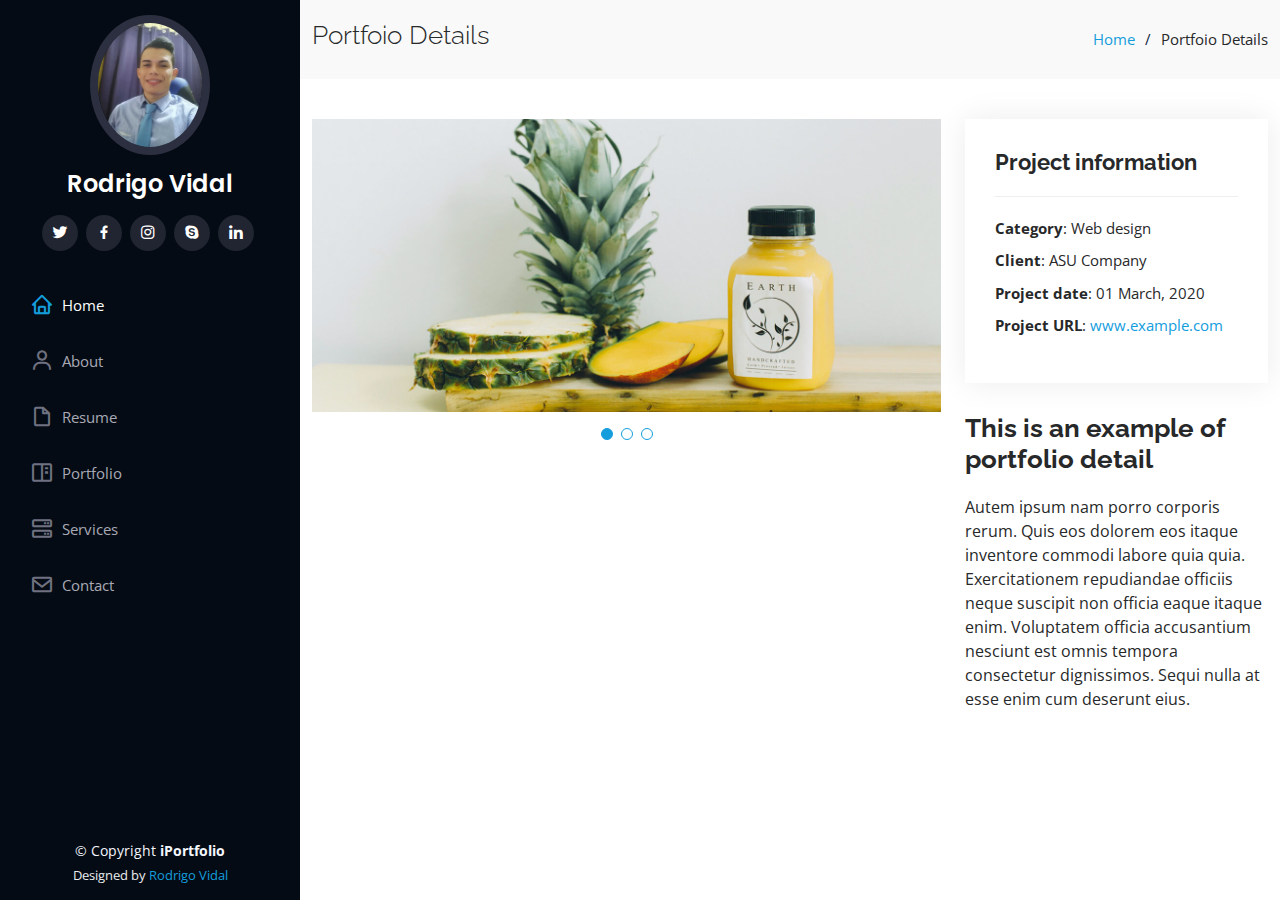
<file: portfolio-details.html>
<!DOCTYPE html>
<html lang="en">

<head>
    <meta charset="utf-8">
    <meta content="width=device-width, initial-scale=1.0" name="viewport">

    <title>Portfolio Details - iPortfolio Bootstrap Template</title>
    <meta content="" name="description">
    <meta content="" name="keywords">

    <!-- Favicons -->
    <link href="assets/img/favicon.png" rel="icon">
    <link href="assets/img/apple-touch-icon.png" rel="apple-touch-icon">

    <!-- Google Fonts -->
    <link href="https://fonts.googleapis.com/css?family=Open+Sans:300,300i,400,400i,600,600i,700,700i|Raleway:300,300i,400,400i,500,500i,600,600i,700,700i|Poppins:300,300i,400,400i,500,500i,600,600i,700,700i" rel="stylesheet">

    <!-- Vendor CSS Files -->
    <link href="assets/vendor/aos/aos.css" rel="stylesheet">
    <link href="assets/vendor/bootstrap/css/bootstrap.min.css" rel="stylesheet">
    <link href="assets/vendor/bootstrap-icons/bootstrap-icons.css" rel="stylesheet">
    <link href="assets/vendor/boxicons/css/boxicons.min.css" rel="stylesheet">
    <link href="assets/vendor/glightbox/css/glightbox.min.css" rel="stylesheet">
    <link href="assets/vendor/swiper/swiper-bundle.min.css" rel="stylesheet">

    <!-- Template Main CSS File -->
    <link href="assets/css/style.css" rel="stylesheet">

    <!-- =======================================================
  * Template Name: iPortfolio - v3.2.0
  * Template URL: https://bootstrapmade.com/iportfolio-bootstrap-portfolio-websites-template/
  * Author: BootstrapMade.com
  * License: https://bootstrapmade.com/license/
  ======================================================== -->
</head>

<body>

    <!-- ======= Mobile nav toggle button ======= -->
    <i class="bi bi-list mobile-nav-toggle d-xl-none"></i>

    <!-- ======= Header ======= -->
    <header id="header">
        <div class="d-flex flex-column">

            <div class="profile">
                <img src="assets/img/profile-img2.jpg" alt="" class="img-fluid rounded-circle">
                <h1 class="text-light"><a href="index.html">Rodrigo Vidal</a></h1>
                <div class="social-links mt-3 text-center">
                    <a href="#" class="twitter"><i class="bx bxl-twitter"></i></a>
                    <a href="#" class="facebook"><i class="bx bxl-facebook"></i></a>
                    <a href="#" class="instagram"><i class="bx bxl-instagram"></i></a>
                    <a href="#" class="google-plus"><i class="bx bxl-skype"></i></a>
                    <a href="#" class="linkedin"><i class="bx bxl-linkedin"></i></a>
                </div>
            </div>

            <nav id="navbar" class="nav-menu navbar">
                <ul>
                    <li><a href="#hero" class="nav-link scrollto active"><i class="bx bx-home"></i> <span>Home</span></a></li>
                    <li><a href="#about" class="nav-link scrollto"><i class="bx bx-user"></i> <span>About</span></a></li>
                    <li><a href="#resume" class="nav-link scrollto"><i class="bx bx-file-blank"></i> <span>Resume</span></a></li>
                    <li><a href="#portfolio" class="nav-link scrollto"><i class="bx bx-book-content"></i> <span>Portfolio</span></a></li>
                    <li><a href="#services" class="nav-link scrollto"><i class="bx bx-server"></i> <span>Services</span></a></li>
                    <li><a href="#contact" class="nav-link scrollto"><i class="bx bx-envelope"></i> <span>Contact</span></a></li>
                </ul>
            </nav>
            <!-- .nav-menu -->
        </div>
    </header>
    <!-- End Header -->

    <main id="main">

        <!-- ======= Breadcrumbs ======= -->
        <section id="breadcrumbs" class="breadcrumbs">
            <div class="container">

                <div class="d-flex justify-content-between align-items-center">
                    <h2>Portfoio Details</h2>
                    <ol>
                        <li><a href="index.html">Home</a></li>
                        <li>Portfoio Details</li>
                    </ol>
                </div>

            </div>
        </section>
        <!-- End Breadcrumbs -->

        <!-- ======= Portfolio Details Section ======= -->
        <section id="portfolio-details" class="portfolio-details">
            <div class="container">

                <div class="row gy-4">

                    <div class="col-lg-8">
                        <div class="portfolio-details-slider swiper-container">
                            <div class="swiper-wrapper align-items-center">

                                <div class="swiper-slide">
                                    <img src="assets/img/portfolio/portfolio-details-1.jpg" alt="">
                                </div>

                                <div class="swiper-slide">
                                    <img src="assets/img/portfolio/portfolio-details-2.jpg" alt="">
                                </div>

                                <div class="swiper-slide">
                                    <img src="assets/img/portfolio/portfolio-details-3.jpg" alt="">
                                </div>

                            </div>
                            <div class="swiper-pagination"></div>
                        </div>
                    </div>

                    <div class="col-lg-4">
                        <div class="portfolio-info">
                            <h3>Project information</h3>
                            <ul>
                                <li><strong>Category</strong>: Web design</li>
                                <li><strong>Client</strong>: ASU Company</li>
                                <li><strong>Project date</strong>: 01 March, 2020</li>
                                <li><strong>Project URL</strong>: <a href="#">www.example.com</a></li>
                            </ul>
                        </div>
                        <div class="portfolio-description">
                            <h2>This is an example of portfolio detail</h2>
                            <p>
                                Autem ipsum nam porro corporis rerum. Quis eos dolorem eos itaque inventore commodi labore quia quia. Exercitationem repudiandae officiis neque suscipit non officia eaque itaque enim. Voluptatem officia accusantium nesciunt est omnis tempora consectetur
                                dignissimos. Sequi nulla at esse enim cum deserunt eius.
                            </p>
                        </div>
                    </div>

                </div>

            </div>
        </section>
        <!-- End Portfolio Details Section -->

    </main>
    <!-- End #main -->

    <!-- ======= Footer ======= -->
    <footer id="footer">
        <div class="container">
            <div class="copyright">
                &copy; Copyright <strong><span>iPortfolio</span></strong>
            </div>
            <div class="credits">
                <!-- All the links in the footer should remain intact. -->
                <!-- You can delete the links only if you purchased the pro version. -->
                <!-- Licensing information: https://bootstrapmade.com/license/ -->
                <!-- Purchase the pro version with working PHP/AJAX contact form: https://bootstrapmade.com/iportfolio-bootstrap-portfolio-websites-template/ -->
                Designed by <a href="">Rodrigo Vidal</a>
            </div>
        </div>
    </footer>
    <!-- End  Footer -->

    <a href="#" class="back-to-top d-flex align-items-center justify-content-center"><i class="bi bi-arrow-up-short"></i></a>

    <!-- Vendor JS Files -->
    <script src="assets/vendor/aos/aos.js"></script>
    <script src="assets/vendor/bootstrap/js/bootstrap.bundle.min.js"></script>
    <script src="assets/vendor/glightbox/js/glightbox.min.js"></script>
    <script src="assets/vendor/isotope-layout/isotope.pkgd.min.js"></script>
    <script src="assets/vendor/php-email-form/validate.js"></script>
    <script src="assets/vendor/purecounter/purecounter.js"></script>
    <script src="assets/vendor/swiper/swiper-bundle.min.js"></script>
    <script src="assets/vendor/typed.js/typed.min.js"></script>
    <script src="assets/vendor/waypoints/noframework.waypoints.js"></script>

    <!-- Template Main JS File -->
    <script src="assets/js/main.js"></script>

</body>

</html>
</file>
<file: assets/css/style.css>
/**
* Template Name: iPortfolio - v3.2.0
* Template URL: https://bootstrapmade.com/iportfolio-bootstrap-portfolio-websites-template/
* Author: BootstrapMade.com
* License: https://bootstrapmade.com/license/
*/


/*--------------------------------------------------------------
# General
--------------------------------------------------------------*/

body {
    font-family: "Open Sans", sans-serif;
    color: #272829;
}

a {
    color: #149ddd;
    text-decoration: none;
}

a:hover {
    color: #37b3ed;
    text-decoration: none;
}

h1,
h2,
h3,
h4,
h5,
h6 {
    font-family: "Raleway", sans-serif;
}


/*--------------------------------------------------------------
# Back to top button
--------------------------------------------------------------*/

.back-to-top {
    position: fixed;
    visibility: hidden;
    opacity: 0;
    right: 15px;
    bottom: 15px;
    z-index: 996;
    background: #149ddd;
    width: 40px;
    height: 40px;
    border-radius: 50px;
    transition: all 0.4s;
}

.back-to-top i {
    font-size: 28px;
    color: #fff;
    line-height: 0;
}

.back-to-top:hover {
    background: #2eafec;
    color: #fff;
}

.back-to-top.active {
    visibility: visible;
    opacity: 1;
}


/*--------------------------------------------------------------
# Header
--------------------------------------------------------------*/

#header {
    position: fixed;
    top: 0;
    left: 0;
    bottom: 0;
    width: 300px;
    transition: all ease-in-out 0.5s;
    z-index: 9997;
    transition: all 0.5s;
    padding: 0 15px;
    background: #040b14;
    overflow-y: auto;
}

#header .profile img {
    margin: 15px auto;
    display: block;
    width: 120px;
    border: 8px solid #2c2f3f;
}

#header .profile h1 {
    font-size: 24px;
    margin: 0;
    padding: 0;
    font-weight: 600;
    -moz-text-align-last: center;
    text-align-last: center;
    font-family: "Poppins", sans-serif;
}

#header .profile h1 a,
#header .profile h1 a:hover {
    color: #fff;
    text-decoration: none;
}

#header .profile .social-links a {
    font-size: 18px;
    display: inline-block;
    background: #212431;
    color: #fff;
    line-height: 1;
    padding: 8px 0;
    margin-right: 4px;
    border-radius: 50%;
    text-align: center;
    width: 36px;
    height: 36px;
    transition: 0.3s;
}

#header .profile .social-links a:hover {
    background: #149ddd;
    color: #fff;
    text-decoration: none;
}

#main {
    margin-left: 300px;
}

@media (max-width: 1199px) {
    #header {
        left: -300px;
    }
    #main {
        margin-left: 0;
    }
}


/*--------------------------------------------------------------
# Navigation Menu
--------------------------------------------------------------*/


/* Desktop Navigation */

.nav-menu {
    padding: 30px 0 0 0;
}

.nav-menu * {
    margin: 0;
    padding: 0;
    list-style: none;
}

.nav-menu>ul>li {
    position: relative;
    white-space: nowrap;
}

.nav-menu a {
    display: flex;
    align-items: center;
    color: #a8a9b4;
    padding: 12px 15px;
    margin-bottom: 8px;
    transition: 0.3s;
    font-size: 15px;
}

.nav-menu a i {
    font-size: 24px;
    padding-right: 8px;
    color: #6f7180;
}

.nav-menu a:hover,
.nav-menu .active,
.nav-menu li:hover>a {
    text-decoration: none;
    color: #fff;
}

.nav-menu a:hover i,
.nav-menu .active i,
.nav-menu li:hover>a i {
    color: #149ddd;
}


/* Mobile Navigation */

.mobile-nav-toggle {
    position: fixed;
    right: 15px;
    top: 15px;
    z-index: 9998;
    border: 0;
    font-size: 24px;
    transition: all 0.4s;
    outline: none !important;
    background-color: #149ddd;
    color: #fff;
    width: 40px;
    height: 40px;
    display: inline-flex;
    align-items: center;
    justify-content: center;
    line-height: 0;
    border-radius: 50px;
    cursor: pointer;
}

.mobile-nav-active {
    overflow: hidden;
}

.mobile-nav-active #header {
    left: 0;
}


/*--------------------------------------------------------------
# Hero Section
--------------------------------------------------------------*/

#hero {
    width: 100%;
    height: 100vh;
    background: url("../img/hero-bg2.jpg") top center;
    background-size: cover;
}

#hero:before {
    content: "";
    background: rgba(5, 13, 24, 0.3);
    position: absolute;
    bottom: 0;
    top: 0;
    left: 0;
    right: 0;
    z-index: 1;
}

#hero .hero-container {
    position: relative;
    z-index: 2;
    min-width: 300px;
}

#hero h1 {
    margin: 0 0 10px 0;
    font-size: 64px;
    font-weight: 700;
    line-height: 56px;
    color: #fff;
}

#hero p {
    color: #fff;
    margin-bottom: 50px;
    font-size: 26px;
    font-family: "Poppins", sans-serif;
}

#hero p span {
    color: #fff;
    padding-bottom: 4px;
    letter-spacing: 1px;
    border-bottom: 3px solid #149ddd;
}

@media (min-width: 1024px) {
    #hero {
        background-attachment: fixed;
    }
}

@media (max-width: 768px) {
    #hero h1 {
        font-size: 28px;
        line-height: 36px;
    }
    #hero h2 {
        font-size: 18px;
        line-height: 24px;
        margin-bottom: 30px;
    }
}


/*--------------------------------------------------------------
# Sections General
--------------------------------------------------------------*/

section {
    padding: 60px 0;
    overflow: hidden;
}

.section-bg {
    background: #f5f8fd;
}

.section-title {
    padding-bottom: 30px;
}

.section-title h2 {
    font-size: 32px;
    font-weight: bold;
    margin-bottom: 20px;
    padding-bottom: 20px;
    position: relative;
    color: #173b6c;
}

.section-title h2::after {
    content: '';
    position: absolute;
    display: block;
    width: 50px;
    height: 3px;
    background: #149ddd;
    bottom: 0;
    left: 0;
}

.section-title p {
    margin-bottom: 0;
}


/*--------------------------------------------------------------
# About
--------------------------------------------------------------*/

.about .content h3 {
    font-weight: 700;
    font-size: 26px;
    color: #173b6c;
}

.about .content ul {
    list-style: none;
    padding: 0;
}

.about .content ul li {
    margin-bottom: 20px;
    display: flex;
    align-items: center;
}

.about .content ul strong {
    margin-right: 10px;
}

.about .content ul i {
    font-size: 16px;
    margin-right: 5px;
    color: #149ddd;
    line-height: 0;
}

.about .content p:last-child {
    margin-bottom: 0;
}


/*--------------------------------------------------------------
# Facts
--------------------------------------------------------------*/

.facts {
    padding-bottom: 30px;
}

.facts .count-box {
    padding: 30px;
    width: 100%;
}

.facts .count-box i {
    display: block;
    font-size: 44px;
    color: #149ddd;
    float: left;
    line-height: 0;
}

.facts .count-box span {
    font-size: 48px;
    line-height: 40px;
    display: block;
    font-weight: 700;
    color: #050d18;
    margin-left: 60px;
}

.facts .count-box p {
    padding: 15px 0 0 0;
    margin: 0 0 0 60px;
    font-family: "Raleway", sans-serif;
    font-size: 14px;
    color: #122f57;
}

.facts .count-box a {
    font-weight: 600;
    display: block;
    margin-top: 20px;
    color: #122f57;
    font-size: 15px;
    font-family: "Poppins", sans-serif;
    transition: ease-in-out 0.3s;
}

.facts .count-box a:hover {
    color: #1f5297;
}


/*--------------------------------------------------------------
# Akills
--------------------------------------------------------------*/

.skills .progress {
    height: 60px;
    display: block;
    background: none;
    border-radius: 0;
}

.skills .progress .skill {
    padding: 0;
    margin: 0 0 6px 0;
    text-transform: uppercase;
    display: block;
    font-weight: 600;
    font-family: "Poppins", sans-serif;
    color: #050d18;
}

.skills .progress .skill .val {
    float: right;
    font-style: normal;
}

.skills .progress-bar-wrap {
    background: #dce8f8;
    height: 10px;
}

.skills .progress-bar {
    width: 1px;
    height: 10px;
    transition: .9s;
    background-color: #149ddd;
}


/*--------------------------------------------------------------
# Resume
--------------------------------------------------------------*/

.resume .resume-title {
    font-size: 26px;
    font-weight: 700;
    margin-top: 20px;
    margin-bottom: 20px;
    color: #050d18;
}

.resume .resume-item {
    padding: 0 0 20px 20px;
    margin-top: -2px;
    border-left: 2px solid #1f5297;
    position: relative;
}

.resume .resume-item h4 {
    line-height: 18px;
    font-size: 18px;
    font-weight: 600;
    text-transform: uppercase;
    font-family: "Poppins", sans-serif;
    color: #050d18;
    margin-bottom: 10px;
}

.resume .resume-item h5 {
    font-size: 16px;
    background: #e4edf9;
    padding: 5px 15px;
    display: inline-block;
    font-weight: 600;
    margin-bottom: 10px;
}

.resume .resume-item ul {
    padding-left: 20px;
}

.resume .resume-item ul li {
    padding-bottom: 10px;
}

.resume .resume-item:last-child {
    padding-bottom: 0;
}

.resume .resume-item::before {
    content: "";
    position: absolute;
    width: 16px;
    height: 16px;
    border-radius: 50px;
    left: -9px;
    top: 0;
    background: #fff;
    border: 2px solid #1f5297;
}


/*--------------------------------------------------------------
# Portfolio
--------------------------------------------------------------*/

.portfolio .portfolio-item {
    margin-bottom: 30px;
}

.portfolio #portfolio-flters {
    padding: 0;
    margin: 0 auto 35px auto;
    list-style: none;
    text-align: center;
    background: #fff;
    border-radius: 50px;
    padding: 2px 15px;
}

.portfolio #portfolio-flters li {
    cursor: pointer;
    display: inline-block;
    padding: 10px 15px 8px 15px;
    font-size: 14px;
    font-weight: 600;
    line-height: 1;
    text-transform: uppercase;
    color: #272829;
    margin-bottom: 5px;
    transition: all 0.3s ease-in-out;
}

.portfolio #portfolio-flters li:hover,
.portfolio #portfolio-flters li.filter-active {
    color: #149ddd;
}

.portfolio #portfolio-flters li:last-child {
    margin-right: 0;
}

.portfolio .portfolio-wrap {
    transition: 0.3s;
    position: relative;
    overflow: hidden;
    z-index: 1;
}

.portfolio .portfolio-wrap::before {
    content: "";
    background: rgba(255, 255, 255, 0.5);
    position: absolute;
    left: 0;
    right: 0;
    top: 0;
    bottom: 0;
    transition: all ease-in-out 0.3s;
    z-index: 2;
    opacity: 0;
}

.portfolio .portfolio-wrap .portfolio-links {
    opacity: 1;
    left: 0;
    right: 0;
    bottom: -60px;
    z-index: 3;
    position: absolute;
    transition: all ease-in-out 0.3s;
    display: flex;
    justify-content: center;
}

.portfolio .portfolio-wrap .portfolio-links a {
    color: #fff;
    font-size: 28px;
    text-align: center;
    background: rgba(20, 157, 221, 0.75);
    transition: 0.3s;
    width: 50%;
}

.portfolio .portfolio-wrap .portfolio-links a:hover {
    background: rgba(20, 157, 221, 0.95);
}

.portfolio .portfolio-wrap .portfolio-links a+a {
    border-left: 1px solid #37b3ed;
}

.portfolio .portfolio-wrap:hover::before {
    top: 0;
    left: 0;
    right: 0;
    bottom: 0;
    opacity: 1;
}

.portfolio .portfolio-wrap:hover .portfolio-links {
    opacity: 1;
    bottom: 0;
}


/*--------------------------------------------------------------
# Portfolio Details
--------------------------------------------------------------*/

.portfolio-details {
    padding-top: 40px;
}

.portfolio-details .portfolio-details-slider img {
    width: 100%;
}

.portfolio-details .portfolio-details-slider .swiper-pagination {
    margin-top: 20px;
    position: relative;
}

.portfolio-details .portfolio-details-slider .swiper-pagination .swiper-pagination-bullet {
    width: 12px;
    height: 12px;
    background-color: #fff;
    opacity: 1;
    border: 1px solid #149ddd;
}

.portfolio-details .portfolio-details-slider .swiper-pagination .swiper-pagination-bullet-active {
    background-color: #149ddd;
}

.portfolio-details .portfolio-info {
    padding: 30px;
    box-shadow: 0px 0 30px rgba(5, 13, 24, 0.08);
}

.portfolio-details .portfolio-info h3 {
    font-size: 22px;
    font-weight: 700;
    margin-bottom: 20px;
    padding-bottom: 20px;
    border-bottom: 1px solid #eee;
}

.portfolio-details .portfolio-info ul {
    list-style: none;
    padding: 0;
    font-size: 15px;
}

.portfolio-details .portfolio-info ul li+li {
    margin-top: 10px;
}

.portfolio-details .portfolio-description {
    padding-top: 30px;
}

.portfolio-details .portfolio-description h2 {
    font-size: 26px;
    font-weight: 700;
    margin-bottom: 20px;
}

.portfolio-details .portfolio-description p {
    padding: 0;
}


/*--------------------------------------------------------------
# Services
--------------------------------------------------------------*/

.services .icon-box {
    margin-bottom: 20px;
}

.services .icon {
    float: left;
    display: flex;
    align-items: center;
    justify-content: center;
    width: 54px;
    height: 54px;
    background: #149ddd;
    border-radius: 50%;
    transition: 0.5s;
    border: 1px solid #149ddd;
}

.services .icon i {
    color: #fff;
    font-size: 24px;
    line-height: 0;
}

.services .icon-box:hover .icon {
    background: #fff;
}

.services .icon-box:hover .icon i {
    color: #149ddd;
}

.services .title {
    margin-left: 80px;
    font-weight: 700;
    margin-bottom: 15px;
    font-size: 18px;
}

.services .title a {
    color: #343a40;
}

.services .title a:hover {
    color: #149ddd;
}

.services .description {
    margin-left: 80px;
    line-height: 24px;
    font-size: 14px;
}


/*
# Blog
*/


/***/


/*--------------------------------------------------------------
# Testimonials
--------------------------------------------------------------*/

.testimonials .testimonial-item {
    box-sizing: content-box;
    text-align: center;
    min-height: 320px;
}

.testimonials .testimonial-item .testimonial-img {
    width: 90px;
    border-radius: 50%;
    margin: 0 auto;
}

.testimonials .testimonial-item h3 {
    font-size: 18px;
    font-weight: bold;
    margin: 10px 0 5px 0;
    color: #111;
}

.testimonials .testimonial-item h4 {
    font-size: 14px;
    color: #999;
    margin: 0;
}

.testimonials .testimonial-item .quote-icon-left,
.testimonials .testimonial-item .quote-icon-right {
    color: #c3e8fa;
    font-size: 26px;
}

.testimonials .testimonial-item .quote-icon-left {
    display: inline-block;
    left: -5px;
    position: relative;
}

.testimonials .testimonial-item .quote-icon-right {
    display: inline-block;
    right: -5px;
    position: relative;
    top: 10px;
}

.testimonials .testimonial-item p {
    font-style: italic;
    margin: 0 15px 15px 15px;
    padding: 20px;
    background: #fff;
    position: relative;
    margin-bottom: 35px;
    border-radius: 6px;
    box-shadow: 0px 2px 15px rgba(0, 0, 0, 0.1);
}

.testimonials .testimonial-item p::after {
    content: "";
    width: 0;
    height: 0;
    border-top: 20px solid #fff;
    border-right: 20px solid transparent;
    border-left: 20px solid transparent;
    position: absolute;
    bottom: -20px;
    left: calc(50% - 20px);
}

.testimonials .swiper-pagination {
    margin-top: 20px;
    position: relative;
}

.testimonials .swiper-pagination .swiper-pagination-bullet {
    width: 12px;
    height: 12px;
    background-color: #fff;
    opacity: 1;
    border: 1px solid #149ddd;
}

.testimonials .swiper-pagination .swiper-pagination-bullet-active {
    background-color: #149ddd;
}


/*--------------------------------------------------------------
# Contact
--------------------------------------------------------------*/

.contact {
    padding-bottom: 130px;
}

.contact .info {
    padding: 30px;
    background: #fff;
    width: 100%;
    box-shadow: 0 0 24px 0 rgba(0, 0, 0, 0.12);
}

.contact .info i {
    font-size: 20px;
    color: #149ddd;
    float: left;
    width: 44px;
    height: 44px;
    background: #dff3fc;
    display: flex;
    justify-content: center;
    align-items: center;
    border-radius: 50px;
    transition: all 0.3s ease-in-out;
}

.contact .info h4 {
    padding: 0 0 0 60px;
    font-size: 22px;
    font-weight: 600;
    margin-bottom: 5px;
    color: #050d18;
}

.contact .info p {
    padding: 0 0 10px 60px;
    margin-bottom: 20px;
    font-size: 14px;
    color: #173b6c;
}

.contact .info .email p {
    padding-top: 5px;
}

.contact .info .social-links {
    padding-left: 60px;
}

.contact .info .social-links a {
    font-size: 18px;
    display: inline-block;
    background: #333;
    color: #fff;
    line-height: 1;
    padding: 8px 0;
    border-radius: 50%;
    text-align: center;
    width: 36px;
    height: 36px;
    transition: 0.3s;
    margin-right: 10px;
}

.contact .info .social-links a:hover {
    background: #149ddd;
    color: #fff;
}

.contact .info .email:hover i,
.contact .info .address:hover i,
.contact .info .phone:hover i {
    background: #149ddd;
    color: #fff;
}

.contact .php-email-form {
    width: 100%;
    padding: 30px;
    background: #fff;
    box-shadow: 0 0 24px 0 rgba(0, 0, 0, 0.12);
}

.contact .php-email-form .form-group {
    padding-bottom: 8px;
}

.contact .php-email-form .validate {
    display: none;
    color: red;
    margin: 0 0 15px 0;
    font-weight: 400;
    font-size: 13px;
}

.contact .php-email-form .error-message {
    display: none;
    color: #fff;
    background: #ed3c0d;
    text-align: left;
    padding: 15px;
    font-weight: 600;
}

.contact .php-email-form .error-message br+br {
    margin-top: 25px;
}

.contact .php-email-form .sent-message {
    display: none;
    color: #fff;
    background: #18d26e;
    text-align: center;
    padding: 15px;
    font-weight: 600;
}

.contact .php-email-form .loading {
    display: none;
    background: #fff;
    text-align: center;
    padding: 15px;
}

.contact .php-email-form .loading:before {
    content: "";
    display: inline-block;
    border-radius: 50%;
    width: 24px;
    height: 24px;
    margin: 0 10px -6px 0;
    border: 3px solid #18d26e;
    border-top-color: #eee;
    -webkit-animation: animate-loading 1s linear infinite;
    animation: animate-loading 1s linear infinite;
}

.contact .php-email-form .form-group {
    margin-bottom: 15px;
}

.contact .php-email-form label {
    padding-bottom: 8px;
}

.contact .php-email-form input,
.contact .php-email-form textarea {
    border-radius: 0;
    box-shadow: none;
    font-size: 14px;
}

.contact .php-email-form input {
    height: 44px;
}

.contact .php-email-form textarea {
    padding: 10px 15px;
}

.contact .php-email-form button[type="submit"] {
    background: #149ddd;
    border: 0;
    padding: 10px 24px;
    color: #fff;
    transition: 0.4s;
    border-radius: 4px;
}

.contact .php-email-form button[type="submit"]:hover {
    background: #37b3ed;
}

@-webkit-keyframes animate-loading {
    0% {
        transform: rotate(0deg);
    }
    100% {
        transform: rotate(360deg);
    }
}

@keyframes animate-loading {
    0% {
        transform: rotate(0deg);
    }
    100% {
        transform: rotate(360deg);
    }
}


/*--------------------------------------------------------------
# Breadcrumbs
--------------------------------------------------------------*/

.breadcrumbs {
    padding: 20px 0;
    background: #f9f9f9;
}

.breadcrumbs h2 {
    font-size: 26px;
    font-weight: 300;
}

.breadcrumbs ol {
    display: flex;
    flex-wrap: wrap;
    list-style: none;
    padding: 0;
    margin: 0;
    font-size: 15px;
}

.breadcrumbs ol li+li {
    padding-left: 10px;
}

.breadcrumbs ol li+li::before {
    display: inline-block;
    padding-right: 10px;
    color: #0e2442;
    content: "/";
}

@media (max-width: 768px) {
    .breadcrumbs .d-flex {
        display: block !important;
    }
    .breadcrumbs ol {
        display: block;
    }
    .breadcrumbs ol li {
        display: inline-block;
    }
}


/*--------------------------------------------------------------
# Footer
--------------------------------------------------------------*/

#footer {
    padding: 15px;
    color: #f4f6fd;
    font-size: 14px;
    position: fixed;
    left: 0;
    bottom: 0;
    width: 300px;
    z-index: 9999;
    background: #040b14;
}

#footer .copyright {
    text-align: center;
}

#footer .credits {
    padding-top: 5px;
    text-align: center;
    font-size: 13px;
    color: #eaebf0;
}

@media (max-width: 1199px) {
    #footer {
        position: static;
        width: auto;
        padding-right: 20px 15px;
    }
}
</file>
